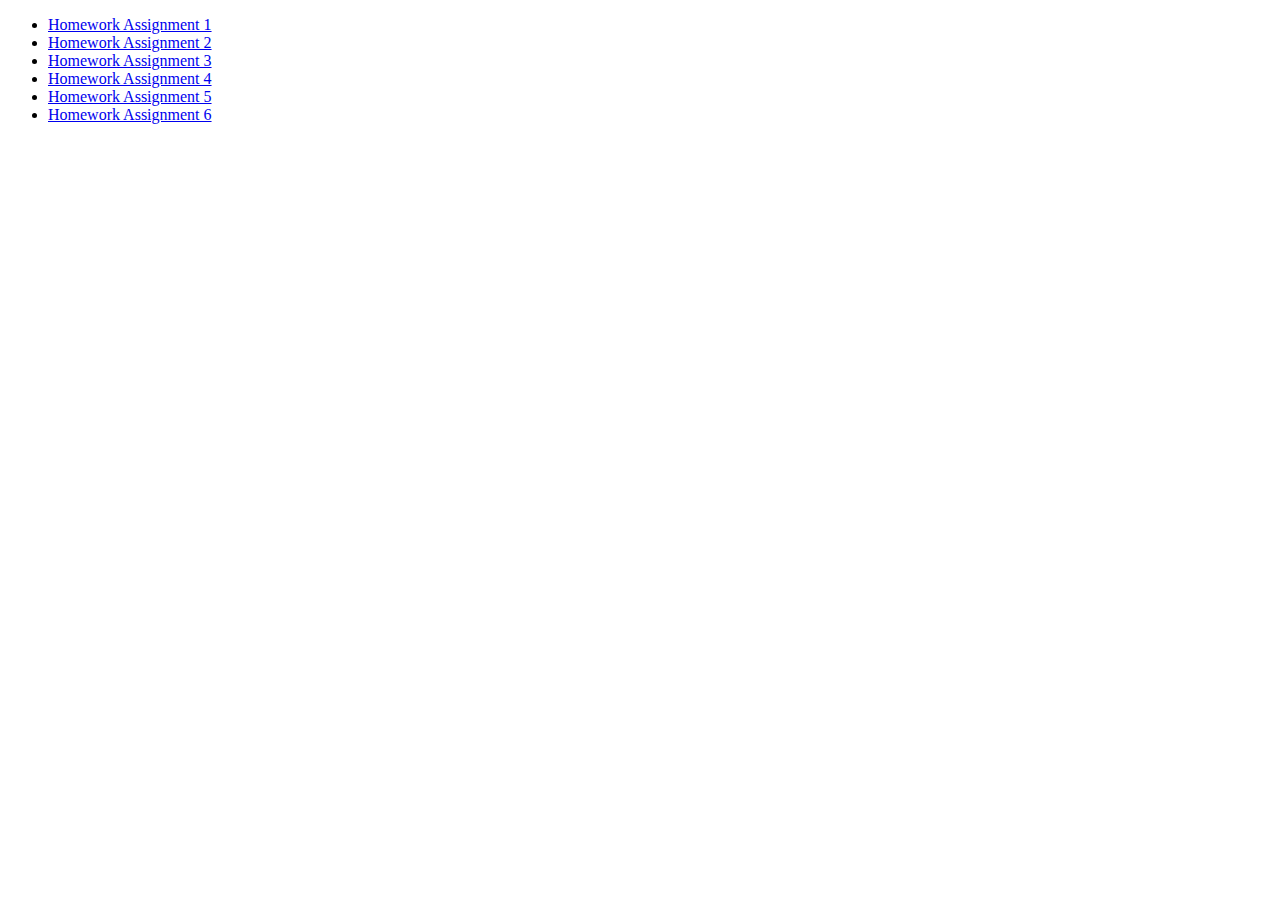
<file: index.html>
<!DOCTYPE html>
<html lang="en">
  <meta charset="UTF-8">
  <title>Page Title</title>
  
  <body>

    <ul>
      <li><a href="solution-hw1">Homework Assignment 1</a></li>
      <li><a href="solution-hw2">Homework Assignment 2</a></li>
      <li><a href="solution-hw3">Homework Assignment 3</a></li>
      <li><a href="solution-hw4">Homework Assignment 4</a></li>
      <li><a href="solution-hw5">Homework Assignment 5</a></li>
      <li><a href="solution-hw6">Homework Assignment 6</a></li>
    </ul>

  </body>
</html>
</file>
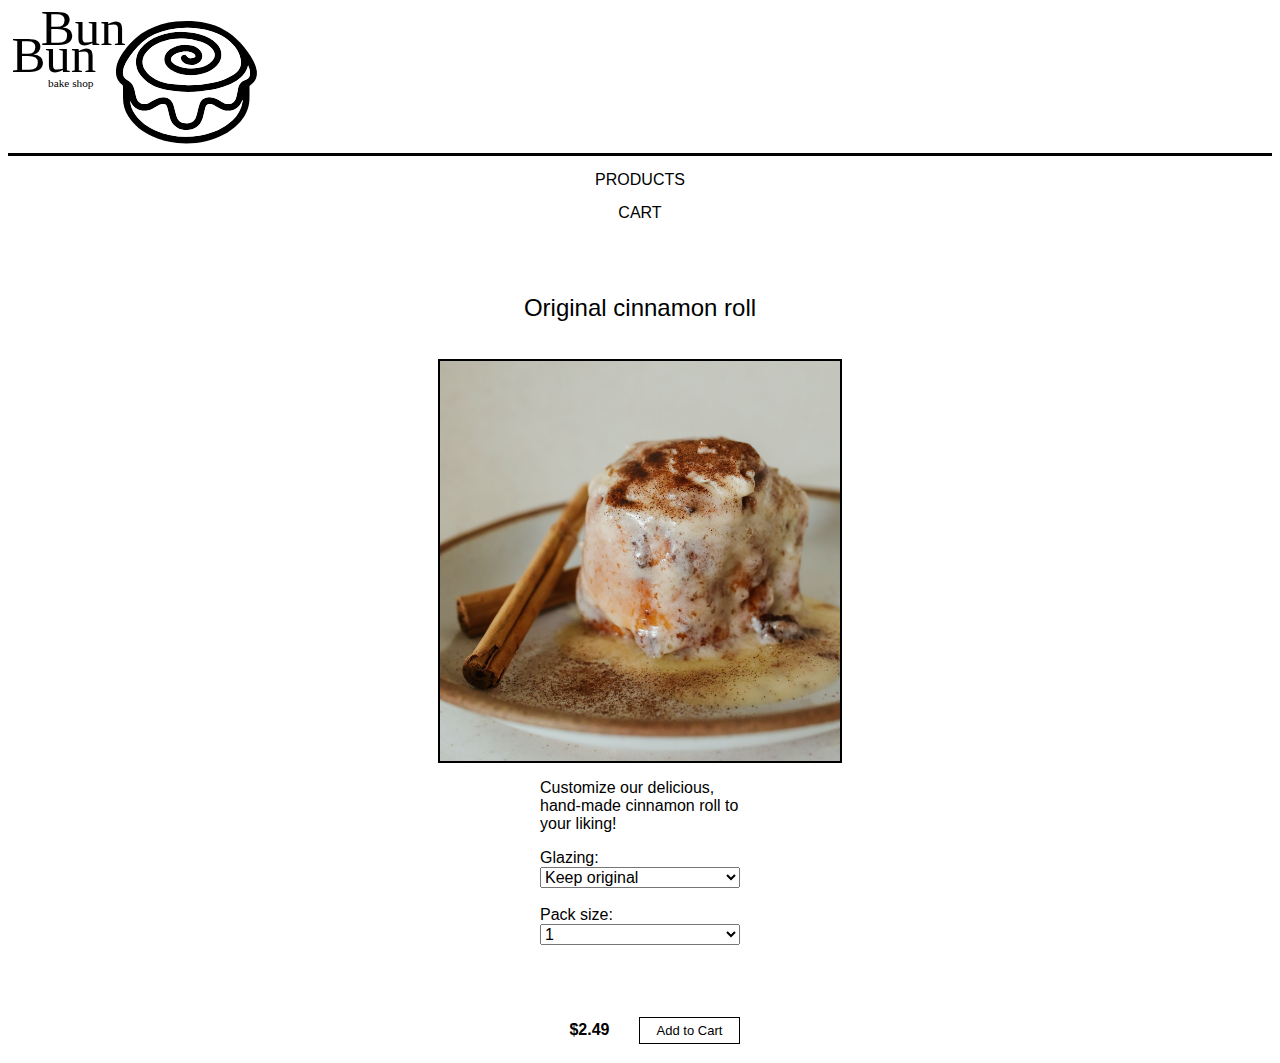
<file: solution-hw1/product-detail.html>
<!-- Document Setup -->
<!DOCTYPE html>
<html lang="en-us">
  <head>
      <meta charset="UTF-8">
      <title>BunBun</title>
      <link rel="stylesheet" href="style.css"/>
  </head>

  <body>
    <!-- Top Bar -->
    <header>
        <a href="./index.html" id="logo-link">
          <img id="logo-image"
            src="./logo/logo-01.svg"
            width="400"
            alt="Logo of BunBun Bake Shop"/>
        </a>
    </header>
      
    <!-- Navigation -->
    <nav class="navigation-content">
      <a href="./index.html"
        class="navigation-text">
          PRODUCTS
      </a>
          
      <a href="./shopping-cart.html"
        class="navigation-text">
          CART
      </a>
    </nav>

    <main class="product-detail-section">
      <div class="section-title">
        <h4>Original cinnamon roll</h4>
      </div>

      <!-- Featured Image -->
      <img src="./products/original-cinnamon-roll.jpg"
        alt="Cinnamon roll on plate next to cinnamon stick"
        class="detail-img"/>

      <!-- Image Caption -->
      <p id="glaze-image-caption">Customize our delicious, hand-made cinnamon roll to your liking!</p>

      <!-- Glazing Dropdown Menu -->
      <div class="dropdown-menu">
        <label for="glazing" class="dropdown-caption">
          Glazing:
        </label>

        <!-- Glazing Menu Options -->
        <select id="glazing" class="dropdown-style">
          <option value="keep original">Keep original</option>
          <option value="sugar milk">Sugar milk</option>
          <option value="vanilla milk">Vanilla milk</option>
          <option value="double chocolate">Double chocolate</option>
        </select>
      </div>

      <br/>

      <!-- Pack Size Dropdown Menu -->
      <div class="dropdown-menu">
        <label for="pack-size" class="dropdown-caption">
          Pack size:
        </label>
              
      <!-- Pack Size Menu Options -->
        <select id="pack-size" class="dropdown-style">
          <option value="one">1</option>
          <option value="three">3</option>
          <option value="six">6</option>
          <option value="dozen">12</option>
        </select>
      </div>
    </main>

    <!-- Price and "Add to Cart" Button -->
    <div class="add-cart">
      <p id="detail-price">$2.49</p>
    
      <!-- Button -->
      <a href="./shopping-cart.html" 
          id="detail-cart-button">
          Add to Cart
      </a>
    </div>

  </body>
</html>
</file>
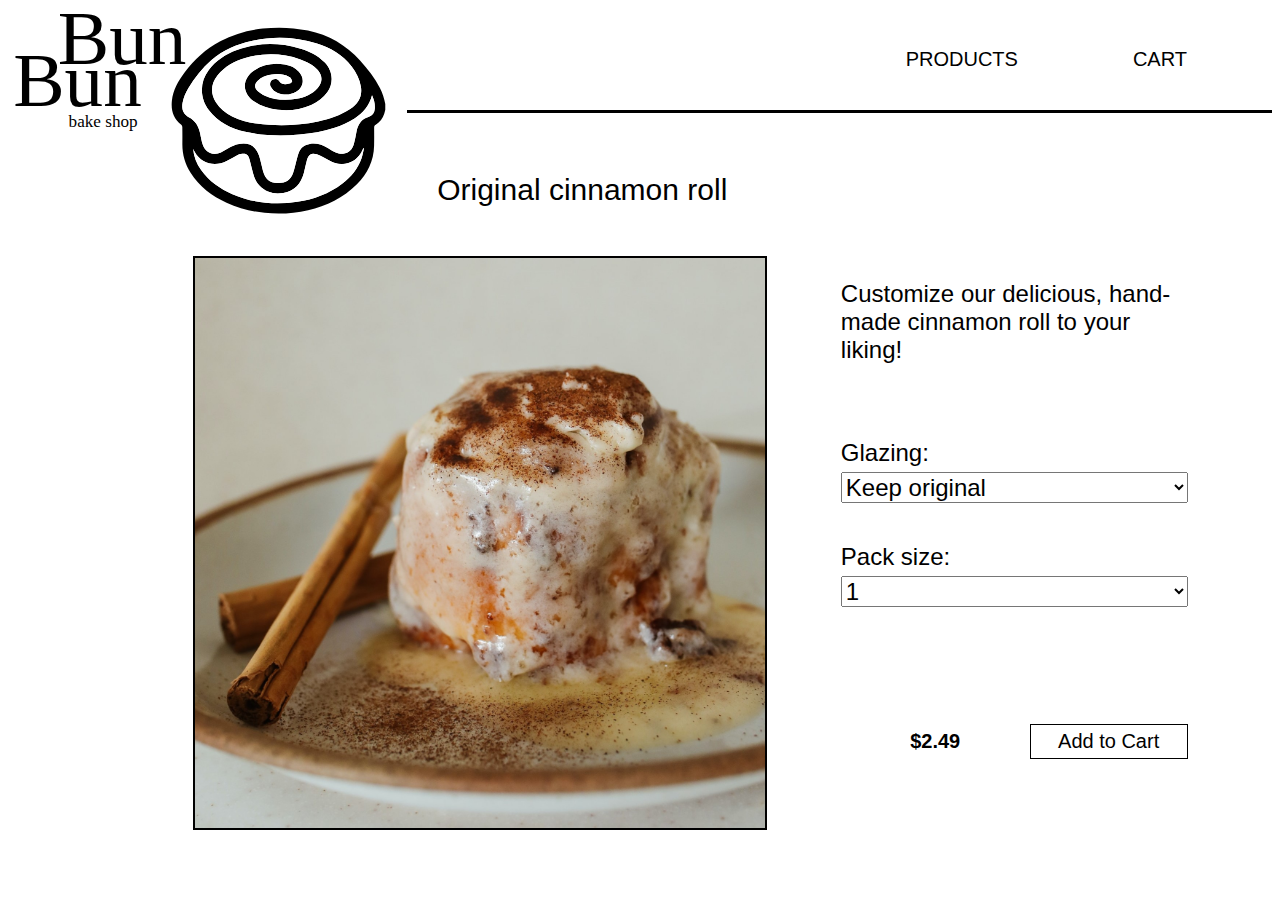
<file: solution-hw2/product-detail.html>
<!-- Document Setup -->
<!DOCTYPE html>
<html lang="en-us">
  <head>
      <meta charset="UTF-8">
      <title>BunBun</title>
      <link rel="stylesheet" href="./css/style.css"/>
  </head>

  <body>
    <!-- Top Bar -->

    <!-- Placing logo image, navigation bar and section title in one flex box.  -->
    <header>
      <a href="./index.html" id="logo-link">
        <img id="logo-image"
          src="./logo/logo-01.svg"
          alt="Logo of BunBun Bake Shop"/>
      </a>
      
      <!-- Box for Navigation and section title -->
      <div class="top-txt-box">

        <!-- Navigation -->
        <nav>
          <div class="navigation-text">
            <a href="./index.html"
              id="nav-product">
                PRODUCTS
            </a>
          </div>
          
          <div class="navigation-text">
            <a href="./shopping-cart.html"
              id="nav-cart">
                CART
            </a>
          </div>
        </nav>

        <!-- Section Title -->
        <h4 class="section-title">Original cinnamon roll</h4>
        
      </div>
    </header>

    <!------------------------------------------------------------------------------>
    <!-- Main Product Detail Content -->
    <main class="product-detail-section">

      <!-- Divide Product Detail Section into Two Large Flex Boxes: Featured Image and Order Content -->

      <!-- Featured Image-->
      <div class="product-img">
        <img src="./products/original-cinnamon-roll.jpg"
          alt="Cinnamon roll on plate next to cinnamon stick"
          class="detail-img"/>
      </div>

      <!-- Second Flexbox -->
      <div class="order-content">
        <!-- Image Caption -->
        <p id="glaze-image-caption">Customize our delicious, hand-made cinnamon roll to your liking!</p>

        <!-- Glazing Dropdown Menu -->
        <div class="dropdown-flexbox">
          <div class="dropdown-menu">
            <label for="glazing">
              Glazing:
            </label>

            <!-- Glazing Menu Options -->
            <select id="glazing" class="dropdown-style">
              <option value="keep original">Keep original</option>
              <option value="sugar milk">Sugar milk</option>
              <option value="vanilla milk">Vanilla milk</option>
              <option value="double chocolate">Double chocolate</option>
            </select>
          </div>

          <!-- Pack Size Dropdown Menu -->
          <div class="dropdown-menu">
            <label for="pack-size">
              Pack size:
            </label>
                  
          <!-- Pack Size Menu Options -->
            <select id="pack-size" class="dropdown-style">
              <option value="one">1</option>
              <option value="three">3</option>
              <option value="six">6</option>
              <option value="dozen">12</option>
            </select>
          </div>
        </div>
        
        <!-- Price and "Add to Cart" Button -->
        <div class="add-cart">
          <p id="detail-price">$2.49</p>
        
          <!-- Button -->
          <a href="./shopping-cart.html" 
              id="detail-cart-button">
              Add to Cart
          </a>
        </div>

      </div>
    </main>

  </body>
</html>
</file>
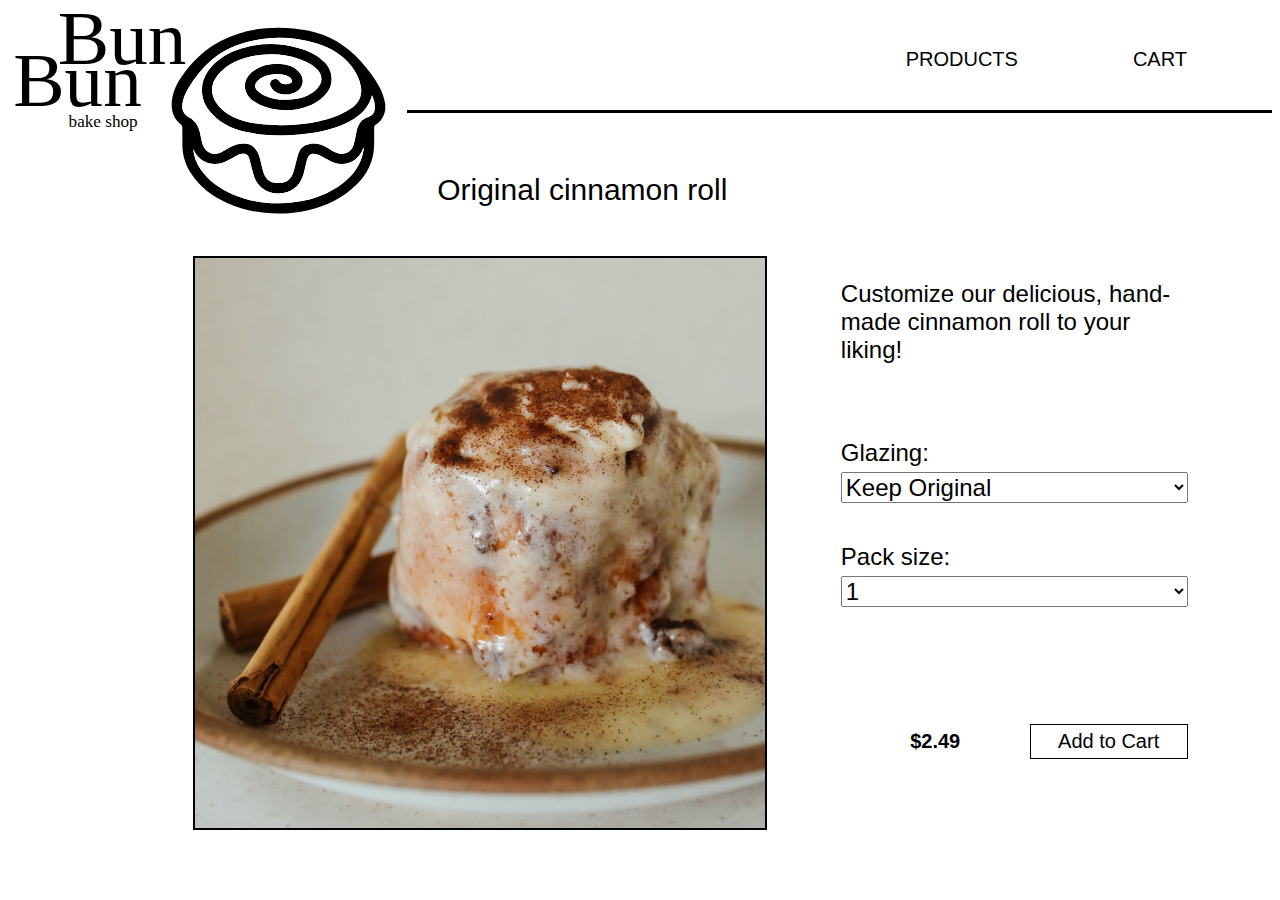
<file: solution-hw3/product-detail.html>
<!-- Document Setup -->
<!DOCTYPE html>
<html lang="en-us">
  <head>
      <meta charset="UTF-8">
      <title>BunBun</title>
      <link rel="stylesheet" href="./css/style.css"/>
      <script defer src="./js/product-detail.js"></script>
  </head>

  <body>
    <!-- Top Bar -->

    <!-- Placing logo image, navigation bar and section title in one flex box.  -->
    <header>
      <a href="./index.html" id="logo-link">
        <img id="logo-image"
          src="./logo/logo-01.svg"
          alt="Logo of BunBun Bake Shop"/>
      </a>
      
      <!-- Box for Navigation and section title -->
      <div class="top-txt-box">

        <!-- Navigation -->
        <nav>
          <div class="navigation-text">
            <a href="./index.html"
              id="nav-product">
                PRODUCTS
            </a>
          </div>
          
          <div class="navigation-text">
            <a href="./shopping-cart.html"
              id="nav-cart">
                CART
            </a>
          </div>
        </nav>

        <!-- Section Title -->
        <h4 class="section-title">Original cinnamon roll</h4>
        
      </div>
    </header>

    <!------------------------------------------------------------------------------>
    <!-- Main Product Detail Content -->
    <main class="product-detail-section">

      <!-- Divide Product Detail Section into Two Large Flex Boxes: Featured Image and Order Content -->

      <!-- Featured Image-->
      <div class="product-img">
        <img src="./products/original-cinnamon-roll.jpg"
          alt="Cinnamon roll on plate next to cinnamon stick"
          class="detail-img"/>
      </div>

      <!-- Second Flexbox -->
      <div class="order-content">
        <!-- Image Caption -->
        <p id="glaze-image-caption">Customize our delicious, hand-made cinnamon roll to your liking!</p>

        <!-- Glazing Dropdown Menu -->
        <div class="dropdown-flexbox">
          <div class="dropdown-menu">
            <label for="glazing">
              Glazing:
            </label>

            <!-- Glazing Menu Options -->
            <select id="glazing" class="dropdown-style"
              onchange="chooseGlazingType(this)">
            </select>
          </div>

          <!-- Pack Size Dropdown Menu -->
          <div class="dropdown-menu">
            <label for="pack-size">
              Pack size:
            </label>
                  
          <!-- Pack Size Menu Options -->
            <select id="pack-size" class="dropdown-style"
              onchange="choosePackSize(this)">
            </select>
          </div>
        </div>
        
        <!-- Price and "Add to Cart" Button -->
        <div class="add-cart">
          <p id="detail-price"></p>
        
          <!-- Button -->
          <a href="./shopping-cart.html" 
              id="detail-cart-button">
              Add to Cart
          </a>
        </div>

      </div>
    </main>

  </body>
</html>
</file>
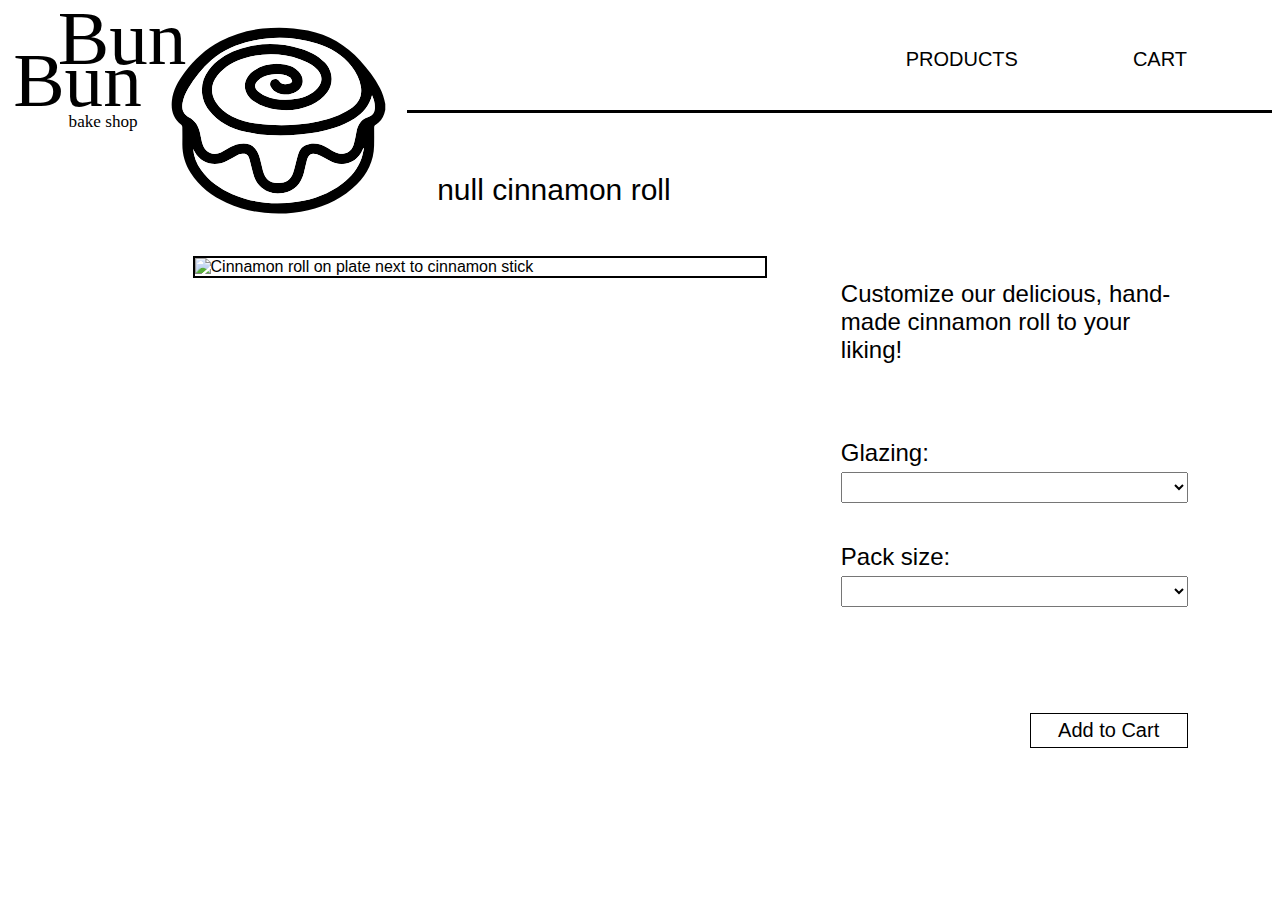
<file: solution-hw4/product-detail.html>
<!-- Document Setup -->
<!DOCTYPE html>
<html lang="en-us">
  <head>
      <meta charset="UTF-8">
      <title>BunBun</title>
      <link rel="stylesheet" href="./css/style.css"/>
      <script defer src="./js/rollsData.js"></script>
      <script defer src="./js/product-detail.js"></script>
  </head>

  <body>
    <!-- Top Bar -->

    <!-- Placing logo image, navigation bar and section title in one flex box.  -->
    <header>
      <a href="./index.html" id="logo-link">
        <img id="logo-image"
          src="./logo/logo-01.svg"
          alt="Logo of BunBun Bake Shop"/>
      </a>
      
      <!-- Box for Navigation and section title -->
      <div class="top-txt-box">

        <!-- Navigation -->
        <nav>
          <div class="navigation-text">
            <a href="./index.html"
              id="nav-product">
                PRODUCTS
            </a>
          </div>
          
          <div class="navigation-text">
            <a href="./shopping-cart.html"
              id="nav-cart">
                CART
            </a>
          </div>
        </nav>

        <!-- Section Title -->
        <h4 class="section-title"
          id="detail-section-title">
          Original cinnamon roll
        </h4>
        
      </div>
    </header>

    <!------------------------------------------------------------------------------>
    <!-- Main Product Detail Content -->
    <main class="product-detail-section">

      <!-- Divide Product Detail Section into Two Large Flex Boxes: Featured Image and Order Content -->

      <!-- Featured Image-->
      <div class="product-img">
        <img alt="Cinnamon roll on plate next to cinnamon stick"
          class="detail-img"/>
      </div>

      <!-- Second Flexbox -->
      <div class="order-content">
        <!-- Image Caption -->
        <p id="glaze-image-caption">Customize our delicious, hand-made cinnamon roll to your liking!</p>

        <!-- Glazing Dropdown Menu -->
        <div class="dropdown-flexbox">
          <div class="dropdown-menu">
            <label for="glazing">
              Glazing:
            </label>

            <!-- Glazing Menu Options -->
            <select id="glazing" class="dropdown-style"
              onchange="chooseGlazingType(this)">
            </select>
          </div>

          <!-- Pack Size Dropdown Menu -->
          <div class="dropdown-menu">
            <label for="pack-size">
              Pack size:
            </label>
                  
          <!-- Pack Size Menu Options -->
            <select id="pack-size" class="dropdown-style"
              onchange="choosePackSize(this)">
            </select>
          </div>
        </div>
        
        <!-- Price and "Add to Cart" Button -->
        <div class="add-cart">
          <p id="detail-price"></p>
        
          <!-- Button -->
          <!-- Changing href to product-detail.html due to Assignment 4 Instructions -->
          <a href='#top'
              id="detail-cart-button">
              Add to Cart
          </a>
        </div>

      </div>
    </main>

  </body>
</html>
</file>
<file: solution-hw1/style.css>
/* Text Styles */
body {
  font-family: sans-serif;
}

header {
  background-color: white;

  border: 3px solid black;
  border-top: 0px;
  border-left: 0px;
  border-right: 0px;
}

.image-caption {
  font-size: small;
}

/* Page Titles */
h4 {
  font-weight: normal;
  font-size: x-large;
  
  color: black;

  text-align: center;
}

/* Image Styles */
img {
  border: 2px solid black;
}

#logo-image {
  box-sizing: border-box;

  border: 0px;
  background-color: white;

  width: 250px;
  height: auto;
}

#logo-image:hover {
  background-color: white;
}


/* Link Style */
a:link {
  color: black;
  text-decoration: none;
}

a:visited {
  color: black;
  text-decoration: none;
}

a:hover {
  background-color: yellow;
  color:black;
  text-decoration: none;
  font-weight: bold;
}


#logo-link {
  background-color: white;
}

/* Common Page Styles */
.section-title {
  margin-bottom: 5px;
}

/* Navigation */
.navigation-content {
  display: flex;
  flex-direction: column;

  text-align: center;

  padding-bottom: 40px;
}

.navigation-text {
  font-size: medium;
  font-weight: lighter;

  margin-top: 15px;
  margin-left: auto;
  margin-right: auto;
  
  width: fit-content;
  height: fit-content;
}

/* Gallery Flex Box */
.gallery-content {
  display: flex;
  flex-direction: column;

  box-sizing: border-box;

  width: 600px;
  height: auto;

  margin-left: auto;
  margin-right: auto;

  background-color: white;
}

.gallery-section {
  width: 204px;

  margin-left: auto;
  margin-right: auto;

  padding: 2px;
}

.gallery-description-txt {
  font-size: 18px;
  text-decoration: underline;


  margin-top: auto;
  margin-bottom: auto;

  width: 100%;
}

.gallery-price-txt {
  font-size: 18px;

  margin-top: 5px;
  margin-bottom: auto;
}

.gallery-img {
  width: 200px;

  margin-left: auto;
  margin-right: auto;

  align-content: center;
}

/* Product Detail Flex Box */
.product-detail-section {
  display: flex;
  flex-direction: column;

  width: auto;
  height: auto;

  margin-left: auto;
  margin-right: auto;
}

.detail-img {
  width: 400px;

  margin-left: auto;
  margin-right: auto;
}

#glaze-image-caption {
  font-size: medium;

  margin-left: auto;
  margin-right: auto;

  width: 200px;
}

.dropdown-menu {
  margin-left: auto;
  margin-right: auto;

  width: 200px;
}

.dropdown-caption {
  font-size: medium;
}

.dropdown-style {
  width: 200px;

  font-size: medium;
}

.add-cart {
  display: flex;

  width: 200px;

  margin-left: auto;
  margin-right: auto;
  margin-top: 60px;
}

#detail-price {
  margin-left: auto;
  width: 50%;

  font-weight: bold;

  text-align: center;
}

#detail-cart-button {
  margin-top: auto;
  margin-bottom: auto;
  margin-right: auto;

  text-align: center;

  padding-top: 5px;
  padding-bottom: 5px;

  width: 50%;
  height: min-content;

  border: 1px solid black;
  font-size: small;
}


/* Shopping Cart Flex Box: */
.shopping-cart-main-content {
  display:flex;
  flex-direction: column;

  box-sizing: border-box;

  width: 600px;
  height: auto;
  
  margin-left: auto;
  margin-right: auto;

  background-color: white;
}

.shopping-cart-items {
  border: 0px solid black;
  border-width: 0px 0px 3px 0px;
}

/* Original Cinnamon Box */
.cart-original-cinnamon {
  background-color: white;

  width: 50%;
  height: auto;

  margin-left: auto;
  margin-right: auto;
  margin-bottom: 50px;
}

#cart-original-cinnamon-image {
  width: 33.3%;
  
  margin: auto 33.3%;
}

.cart-original-text {
  text-align: center;
}

/* Double-Chocolate Box */
.cart-double-chocolate {
  background-color: white;

  width: 50%;
  height: auto;

  margin-left: auto;
  margin-right: auto;
  margin-bottom: 40px;
}

#cart-chocolate-image {
  width: 33.3%;
  
  margin: auto 33.3%;
}

.cart-chocolate-text {
  text-align: center;
}

/* Total and Checkout */
.cart-checkout {
  display: flex;
  flex-direction: column;

  text-align: center;
  background-color:white;
}

/* #cart-button {
  width: 20%;
  
  padding-top: 2px;
  padding-bottom: 2px;

  margin: auto 40%;

  border: 2px solid black;
} */

#cart-button {
  margin: auto;

  text-align: center;
  align-content: center;

  padding-top: 5px;
  padding-bottom: 5px;
  padding-left: 15px;
  padding-right: 15px;

  width: max-content;
  height: min-content;

  border: 1px solid black;
  font-size: small;
}

.remove-txt {
  font-size: xx-small;
  font-weight: bold;

  color: black;

  margin-top: 2px;
  margin-bottom: 10px;
}

.price-txt {
  font-size: medium;
}

.description-txt {
  font-size: small;
  font-weight: normal;

  margin-top: auto;
  margin-bottom: auto;
}
</file>
<file: solution-hw2/css/style.css>
/* Text Styles */
body {
  font-family: sans-serif;
}

.image-caption {
  font-size: small;
}

/* ------------------- */

/* Page Titles */
h4 {
  font-weight: normal;
  font-size: 30px;
  
  color: black;
}

/* ------------------- */

/* Image Styles */
img {
  border: 2px solid black;
}

#logo-image:hover {
  background-color: white;
}

/* ------------------- */
/* Link Style */
a:link {
  color: black;
  text-decoration: none;
}

a:visited {
  color: black;
  text-decoration: none;
}

a:hover {
  background-color: yellow;
  color:black;
  text-decoration: none;
  font-weight: bold;
}

/* ----------------- */

/* Top Bar Flex Box */
header {
  display: flex;

  box-sizing: border-box;

  width: 100%;
  height: 30%;
}

/* Logo Boxes */
#logo-link {
  background-color: white;

  width: 30%;
  height: fit-content;

  margin-right: 20px;
}

 #logo-image {
  border: 0px;

  width: auto;
  height: 30%;

  padding-top: auto;
  padding-bottom: auto;
} 

/* Navigation and Section-Title Sub-Flex-Box */
.top-txt-box {
  width:auto;
  height: inherit;

  flex-grow: 1;
}
/* Navigation */
nav {
  display: flex;

  border: 3px solid black;
  border-top: 0px;
  border-left: 0px;
  border-right: 0px;

  height: 102px;
  justify-content: flex-end;
}

.navigation-text {
  font-size: 20px;
  font-weight: lighter;

  margin-top: auto;
  margin-bottom: auto;
  margin-right: 35px;

  padding-left: 30px;
  padding-right: 50px;
}

/* IDs Created for Navigation Text Flex Box */
  #nav-product {
    margin-left: auto;

    height: auto;
  }

  #nav-cart {
    width: auto;
    height: auto;

    text-align: center;

    margin-top: auto;
    margin-bottom: auto;
  }

/* Common Page Styles */
.section-title {
  text-align: left;
  align-self: flex-end;

  height: auto;

  margin-bottom: 0px;
  margin-left: 30px;
  margin-top: 60px;
}

/* --------------------------------------------------------------------------------- */

/* Gallery Flex Box */
.gallery-content {
  display: flex;
  flex-direction: row;
  flex-wrap: wrap;

  justify-content: center;

  box-sizing: border-box;

  width: 90%;
  height: auto;

  margin-left: auto;
  margin-right: auto;

  padding-top: 15px;

  background-color: white;
}

.gallery-row {
  display: flex;

  width: auto;

  margin-left: auto;
  margin-right: auto;
}

.gallery-section {
  width: 279px;
  height: fit-content;

  margin-left: 35px;
  margin-right: 35px;
  margin-top: 30px;

  flex-shrink: 0;

  padding: 2px;
}

.gallery-img {
  width: 275px;

  margin-left: auto;
  margin-right: auto;
}

.gallery-description-txt {
  font-size: 18px;
  text-decoration: underline;


  margin-top: auto;
  margin-bottom: auto;

  width: 100%;
}

.gallery-price-txt {
  font-size: 18px;

  margin-top: 5px;
  margin-bottom: auto;
}

/* --------------------------------------------------------------------------------- */
/* Product Detail Flex Box */
.product-detail-section {
  display: flex;

  width: 98%;
  height: auto;

  margin-left: auto;

  padding-top: 30px;
  padding-right: 10px;

  justify-content: flex-end;
  align-items: flex-start;

  background: white;
}

.product-img {
  display: flex;

  width: auto;

  flex-grow: 1;

  justify-content: flex-end;
}

.detail-img {
  width: 570px;
}

/* Second Flexbox */
.order-content {
  display: flex;
  flex-direction: column;

  width: 40%;
  height: 570px;
}

#glaze-image-caption {
  font-size: 24px;

  margin-left: auto;
  margin-right: auto;
  margin-bottom: 60px;

  width: 70%;

  font-weight: lighter;
}

.dropdown-flexbox{
  display: flex;
  flex-direction: column;

  justify-content: space-between;

  width: 70%;
  height: 30%;

  margin-left: auto;
  margin-right: auto;
  margin-top: 15px;
}

.dropdown-menu {
  display: flex;
  flex-direction: column;

  justify-content: space-between;

  margin-top: auto;
  margin-bottom: auto;

  padding-bottom: 40px;
}

label {
  font-size: 24px;
  padding-bottom: 5px;
  font-weight: lighter;
}

select {
  box-sizing: border-box;

  width: 100%;
  height: auto;

  font-size: 24px;

  margin-top: auto;
  margin-bottom: auto;
}

.add-cart {
  display: flex;

  width: 70%;

  margin-left: auto;
  margin-right: auto;
  margin-top: 100px;
}

#detail-price {
  flex-grow: 1;
  font-size: 20px;

  font-weight: bold;

  text-align: center;
}

#detail-cart-button {
  margin-top: auto;
  margin-bottom: auto;

  text-align: center;

  padding-top: 5px;
  padding-bottom: 5px;

  width: 45%;
  height: min-content;

  border: 1px solid black;
  font-size: 20px;
}

/* --------------------------------------------------------------------------------- */
/* Shopping Cart Flex Box: */
.shopping-cart-main-content {
  display:flex;
  flex-direction: column;

  width: calc(70% - 60px);
  height: auto;
  
  justify-content: flex-start;

  box-sizing: border-box;

  margin-left: auto;

  padding-right: 6.5%;
  padding-top: 60px;
}

/* Original Cinnamon Box */
.cart-original-cinnamon {
  display: flex;
  align-items: flex-start;

  width: 100%;
  height: 50%;
}

.cart-txt {
  flex-grow: 1;

  width: auto;
  height: auto;

  padding-left: 15px;

  text-align: left;

  display: flex;
  flex-direction: column;

  align-items: flex-start;

  margin-top: auto;
  margin-bottom: auto;
}


/* Double-Chocolate Box */
.cart-double-chocolate {
  display: flex;
  align-items: flex-start;

  width: 100%;
  height: 50%;
}

.cart-img {
  width: 100px;
}

.remove-txt {
  font-size: xx-small;
  font-weight: bold;

  color: black;

  margin-top: 2px;
  margin-bottom: 10px;
}

.price-txt {
  font-size: 22px;

  width: auto;
  height: auto;

  margin-top: auto;
  margin-bottom: auto;
}

.description-txt {
  font-size: 20px;
  font-weight: normal;
  margin: 0px;
}

/* Total and Checkout */
.cart-checkout {
  display: flex;

  align-items: flex-end;

  width: 100%;
  
  padding-top: 20px;
  padding-bottom: 50px;

  border: 3px solid black;

  border-left: 0px;
  border-right: 0px;
  border-bottom: 0px;
}

#total-txt {
  flex-grow: 1;
  margin-left: 115px;
}

#total-price {
  margin-right: 0px;
}

#cart-button {
  margin-top: auto;
  margin-bottom: auto;
  margin-left: auto;
  margin-right: 0px;

  text-align: center;

  padding-top: 5px;
  padding-bottom: 5px;
  padding-left: 3px;
  padding-right: 3px;

  width: fit-content;
  height: min-content;

  border: 1px solid black;
  font-size: 20px;
}
</file>
<file: solution-hw3/css/style.css>
/* Text Styles */
body {
  font-family: sans-serif;
}

.image-caption {
  font-size: small;
}

/* ------------------- */

/* Page Titles */
h4 {
  font-weight: normal;
  font-size: 30px;
  
  color: black;
}

/* ------------------- */

/* Image Styles */
img {
  border: 2px solid black;
}

#logo-image:hover {
  background-color: white;
}

/* ------------------- */
/* Link Style */
a:link {
  color: black;
  text-decoration: none;
}

a:visited {
  color: black;
  text-decoration: none;
}

a:hover {
  background-color: yellow;
  color:black;
  text-decoration: none;
  font-weight: bold;
}

/* ----------------- */

/* Top Bar Flex Box */
header {
  display: flex;

  box-sizing: border-box;

  width: 100%;
  height: 30%;
}

/* Logo Boxes */
#logo-link {
  background-color: white;

  width: 30%;
  height: fit-content;

  margin-right: 20px;
}

 #logo-image {
  border: 0px;

  width: auto;
  height: 30%;

  padding-top: auto;
  padding-bottom: auto;
} 

/* Navigation and Section-Title Sub-Flex-Box */
.top-txt-box {
  width:auto;
  height: inherit;

  flex-grow: 1;
}
/* Navigation */
nav {
  display: flex;

  border: 3px solid black;
  border-top: 0px;
  border-left: 0px;
  border-right: 0px;

  height: 102px;
  justify-content: flex-end;
}

.navigation-text {
  font-size: 20px;
  font-weight: lighter;

  margin-top: auto;
  margin-bottom: auto;
  margin-right: 35px;

  padding-left: 30px;
  padding-right: 50px;
}

/* IDs Created for Navigation Text Flex Box */
  #nav-product {
    margin-left: auto;

    height: auto;
  }

  #nav-cart {
    width: auto;
    height: auto;

    text-align: center;

    margin-top: auto;
    margin-bottom: auto;
  }

/* Common Page Styles */
.section-title {
  text-align: left;
  align-self: flex-end;

  height: auto;

  margin-bottom: 0px;
  margin-left: 30px;
  margin-top: 60px;
}

/* --------------------------------------------------------------------------------- */

/* Gallery Flex Box */
.gallery-content {
  display: flex;
  flex-direction: row;
  flex-wrap: wrap;

  justify-content: center;

  box-sizing: border-box;

  width: 90%;
  height: auto;

  margin-left: auto;
  margin-right: auto;

  padding-top: 15px;

  background-color: white;
}

.gallery-row {
  display: flex;

  width: auto;

  margin-left: auto;
  margin-right: auto;
}

.gallery-section {
  width: 279px;
  height: fit-content;

  margin-left: 35px;
  margin-right: 35px;
  margin-top: 30px;

  flex-shrink: 0;

  padding: 2px;
}

.gallery-img {
  width: 275px;

  margin-left: auto;
  margin-right: auto;
}

.gallery-description-txt {
  font-size: 18px;
  text-decoration: underline;


  margin-top: auto;
  margin-bottom: auto;

  width: 100%;
}

.gallery-price-txt {
  font-size: 18px;

  margin-top: 5px;
  margin-bottom: auto;
}

/* --------------------------------------------------------------------------------- */
/* Product Detail Flex Box */
.product-detail-section {
  display: flex;

  width: 98%;
  height: auto;

  margin-left: auto;

  padding-top: 30px;
  padding-right: 10px;

  justify-content: flex-end;
  align-items: flex-start;

  background: white;
}

.product-img {
  display: flex;

  width: auto;

  flex-grow: 1;

  justify-content: flex-end;
}

.detail-img {
  width: 570px;
}

/* Second Flexbox */
.order-content {
  display: flex;
  flex-direction: column;

  width: 40%;
  height: 570px;
}

#glaze-image-caption {
  font-size: 24px;

  margin-left: auto;
  margin-right: auto;
  margin-bottom: 60px;

  width: 70%;

  font-weight: lighter;
}

.dropdown-flexbox{
  display: flex;
  flex-direction: column;

  justify-content: space-between;

  width: 70%;
  height: 30%;

  margin-left: auto;
  margin-right: auto;
  margin-top: 15px;
}

.dropdown-menu {
  display: flex;
  flex-direction: column;

  justify-content: space-between;

  margin-top: auto;
  margin-bottom: auto;

  padding-bottom: 40px;
}

label {
  font-size: 24px;
  padding-bottom: 5px;
  font-weight: lighter;
}

select {
  box-sizing: border-box;

  width: 100%;
  height: auto;

  font-size: 24px;

  margin-top: auto;
  margin-bottom: auto;
}

.add-cart {
  display: flex;

  width: 70%;

  margin-left: auto;
  margin-right: auto;
  margin-top: 100px;
}

#detail-price {
  flex-grow: 1;
  font-size: 20px;

  font-weight: bold;

  text-align: center;
}

#detail-cart-button {
  margin-top: auto;
  margin-bottom: auto;

  text-align: center;

  padding-top: 5px;
  padding-bottom: 5px;

  width: 45%;
  height: min-content;

  border: 1px solid black;
  font-size: 20px;
}

/* --------------------------------------------------------------------------------- */
/* Shopping Cart Flex Box: */
.shopping-cart-main-content {
  display:flex;
  flex-direction: column;

  width: calc(70% - 60px);
  height: auto;
  
  justify-content: flex-start;

  box-sizing: border-box;

  margin-left: auto;

  padding-right: 6.5%;
  padding-top: 60px;
}

/* Original Cinnamon Box */
.cart-original-cinnamon {
  display: flex;
  align-items: flex-start;

  width: 100%;
  height: 50%;
}

.cart-txt {
  flex-grow: 1;

  width: auto;
  height: auto;

  padding-left: 15px;

  text-align: left;

  display: flex;
  flex-direction: column;

  align-items: flex-start;

  margin-top: auto;
  margin-bottom: auto;
}


/* Double-Chocolate Box */
.cart-double-chocolate {
  display: flex;
  align-items: flex-start;

  width: 100%;
  height: 50%;
}

.cart-img {
  width: 100px;
}

.remove-txt {
  font-size: xx-small;
  font-weight: bold;

  color: black;

  margin-top: 2px;
  margin-bottom: 10px;
}

.price-txt {
  font-size: 22px;

  width: auto;
  height: auto;

  margin-top: auto;
  margin-bottom: auto;
}

.description-txt {
  font-size: 20px;
  font-weight: normal;
  margin: 0px;
}

/* Total and Checkout */
.cart-checkout {
  display: flex;

  align-items: flex-end;

  width: 100%;
  
  padding-top: 20px;
  padding-bottom: 50px;

  border: 3px solid black;

  border-left: 0px;
  border-right: 0px;
  border-bottom: 0px;
}

#total-txt {
  flex-grow: 1;
  margin-left: 115px;
}

#total-price {
  margin-right: 0px;
}

#cart-button {
  margin-top: auto;
  margin-bottom: auto;
  margin-left: auto;
  margin-right: 0px;

  text-align: center;

  padding-top: 5px;
  padding-bottom: 5px;
  padding-left: 3px;
  padding-right: 3px;

  width: fit-content;
  height: min-content;

  border: 1px solid black;
  font-size: 20px;
}
</file>
<file: solution-hw4/css/style.css>
/* Text Styles */
body {
  font-family: sans-serif;
}

.image-caption {
  font-size: small;
}

/* ------------------- */

/* Page Titles */
h4 {
  font-weight: normal;
  font-size: 30px;
  
  color: black;
}

/* ------------------- */

/* Image Styles */
img {
  border: 2px solid black;
}

#logo-image:hover {
  background-color: white;
}

/* ------------------- */
/* Link Style */
a:link {
  color: black;
  text-decoration: none;
}

a:visited {
  color: black;
  text-decoration: none;
}

a:hover {
  background-color: yellow;
  color:black;
  text-decoration: none;
  font-weight: bold;
}

/* ----------------- */

/* Top Bar Flex Box */
header {
  display: flex;

  box-sizing: border-box;

  width: 100%;
  height: 30%;
}

/* Logo Boxes */
#logo-link {
  background-color: white;

  width: 30%;
  height: fit-content;

  margin-right: 20px;
}

 #logo-image {
  border: 0px;

  width: auto;
  height: 30%;

  padding-top: auto;
  padding-bottom: auto;
} 

/* Navigation and Section-Title Sub-Flex-Box */
.top-txt-box {
  width:auto;
  height: inherit;

  flex-grow: 1;
}
/* Navigation */
nav {
  display: flex;

  border: 3px solid black;
  border-top: 0px;
  border-left: 0px;
  border-right: 0px;

  height: 102px;
  justify-content: flex-end;
}

.navigation-text {
  font-size: 20px;
  font-weight: lighter;

  margin-top: auto;
  margin-bottom: auto;
  margin-right: 35px;

  padding-left: 30px;
  padding-right: 50px;
}

/* IDs Created for Navigation Text Flex Box */
  #nav-product {
    margin-left: auto;

    height: auto;
  }

  #nav-cart {
    width: auto;
    height: auto;

    text-align: center;

    margin-top: auto;
    margin-bottom: auto;
  }

/* Common Page Styles */
.section-title {
  text-align: left;
  align-self: flex-end;

  height: auto;

  margin-bottom: 0px;
  margin-left: 30px;
  margin-top: 60px;
}

/* --------------------------------------------------------------------------------- */

/* Gallery Flex Box */
.gallery-content {
  display: flex;
  flex-direction: row;
  flex-wrap: wrap;

  justify-content: center;

  box-sizing: border-box;

  width: 90%;
  height: auto;

  margin-left: auto;
  margin-right: auto;

  padding-top: 15px;

  background-color: white;
}

.gallery-row {
  display: flex;

  width: auto;

  margin-left: auto;
  margin-right: auto;
}

.gallery-section {
  width: 279px;
  height: fit-content;

  margin-left: 35px;
  margin-right: 35px;
  margin-top: 30px;

  flex-shrink: 0;

  padding: 2px;
}

.gallery-img {
  width: 275px;

  margin-left: auto;
  margin-right: auto;
}

.gallery-description-txt {
  font-size: 18px;
  text-decoration: underline;


  margin-top: auto;
  margin-bottom: auto;

  width: 100%;
}

.gallery-price-txt {
  font-size: 18px;

  margin-top: 5px;
  margin-bottom: auto;
}

/* --------------------------------------------------------------------------------- */
/* Product Detail Flex Box */
.product-detail-section {
  display: flex;

  width: 98%;
  height: auto;

  margin-left: auto;

  padding-top: 30px;
  padding-right: 10px;

  justify-content: flex-end;
  align-items: flex-start;

  background: white;
}

.product-img {
  display: flex;

  width: auto;

  flex-grow: 1;

  justify-content: flex-end;
}

.detail-img {
  width: 570px;
}

/* Second Flexbox */
.order-content {
  display: flex;
  flex-direction: column;

  width: 40%;
  height: 570px;
}

#glaze-image-caption {
  font-size: 24px;

  margin-left: auto;
  margin-right: auto;
  margin-bottom: 60px;

  width: 70%;

  font-weight: lighter;
}

.dropdown-flexbox{
  display: flex;
  flex-direction: column;

  justify-content: space-between;

  width: 70%;
  height: 30%;

  margin-left: auto;
  margin-right: auto;
  margin-top: 15px;
}

.dropdown-menu {
  display: flex;
  flex-direction: column;

  justify-content: space-between;

  margin-top: auto;
  margin-bottom: auto;

  padding-bottom: 40px;
}

label {
  font-size: 24px;
  padding-bottom: 5px;
  font-weight: lighter;
}

select {
  box-sizing: border-box;

  width: 100%;
  height: auto;

  font-size: 24px;

  margin-top: auto;
  margin-bottom: auto;
}

.add-cart {
  display: flex;

  width: 70%;

  margin-left: auto;
  margin-right: auto;
  margin-top: 100px;
}

#detail-price {
  flex-grow: 1;
  font-size: 20px;

  font-weight: bold;

  text-align: center;
}

#detail-cart-button {
  margin-top: auto;
  margin-bottom: auto;

  text-align: center;

  padding-top: 5px;
  padding-bottom: 5px;

  width: 45%;
  height: min-content;

  border: 1px solid black;
  font-size: 20px;
}

/* --------------------------------------------------------------------------------- */
/* Shopping Cart Flex Box: */
.shopping-cart-main-content {
  display:flex;
  flex-direction: column;

  width: calc(70% - 60px);
  height: auto;
  
  justify-content: flex-start;

  box-sizing: border-box;

  margin-left: auto;

  padding-right: 6.5%;
  padding-top: 60px;
}

/* Original Cinnamon Box */
.cart-original-cinnamon {
  display: flex;
  align-items: flex-start;

  width: 100%;
  height: 50%;
}

.cart-txt {
  flex-grow: 1;

  width: auto;
  height: auto;

  padding-left: 15px;

  text-align: left;

  display: flex;
  flex-direction: column;

  align-items: flex-start;

  margin-top: auto;
  margin-bottom: auto;
}


/* Double-Chocolate Box */
.cart-double-chocolate {
  display: flex;
  align-items: flex-start;

  width: 100%;
  height: 50%;
}

.cart-img {
  width: 100px;
}

.remove-txt {
  font-size: xx-small;
  font-weight: bold;

  color: black;

  margin-top: 2px;
  margin-bottom: 10px;
}

.price-txt {
  font-size: 22px;

  width: auto;
  height: auto;

  margin-top: auto;
  margin-bottom: auto;
}

.description-txt {
  font-size: 20px;
  font-weight: normal;
  margin: 0px;
}

/* Total and Checkout */
.cart-checkout {
  display: flex;

  align-items: flex-end;

  width: 100%;
  
  padding-top: 20px;
  padding-bottom: 50px;

  border: 3px solid black;

  border-left: 0px;
  border-right: 0px;
  border-bottom: 0px;
}

#total-txt {
  flex-grow: 1;
  margin-left: 115px;
}

#total-price {
  margin-right: 0px;
}

#cart-button {
  margin-top: auto;
  margin-bottom: auto;
  margin-left: auto;
  margin-right: 0px;

  text-align: center;

  padding-top: 5px;
  padding-bottom: 5px;
  padding-left: 3px;
  padding-right: 3px;

  width: fit-content;
  height: min-content;

  border: 1px solid black;
  font-size: 20px;
}
</file>
